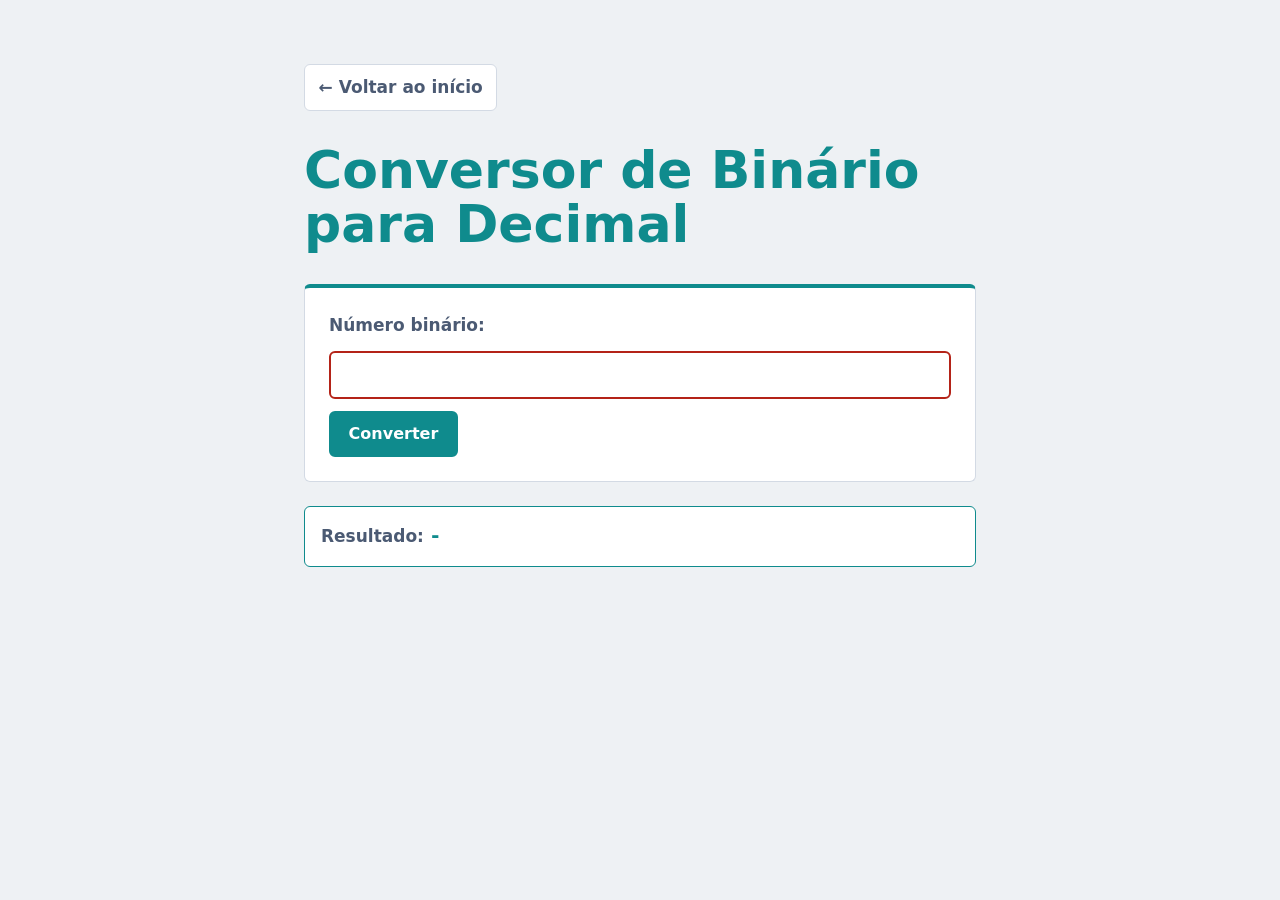
<file: projects/begginer/bin2dec.html>
<!DOCTYPE html>
<html lang="pt-br">
<head>
    <meta charset="UTF-8">
    <meta name="viewport" content="width=device-width, initial-scale=1.0">
    <title>Bin2Dec</title>
    <link rel="stylesheet" href="../../../assets/css/global.css">
    <link rel="stylesheet" href="../../../assets/css/bin2dec.css">
    <script src="../../../assets/js/bin2dec.js" defer></script>
</head>
<body>
    <main class="bin2dec">
        <a class="bin2dec__back" href="../../../index.html">&larr; Voltar ao início</a>
        <h1>Conversor de Binário para Decimal</h1>
        <form>
            <label for="binario">Número binário:</label>
            <input type="text" id="binario" name="binario" inputmode="numeric" pattern="[01]+" required>
            <button type="submit">Converter</button>
        </form>
        <p class="bin2dec__result"><strong>Resultado:</strong> <span id="resultado">-</span></p>
    </main>
</body>
</html>
</file>
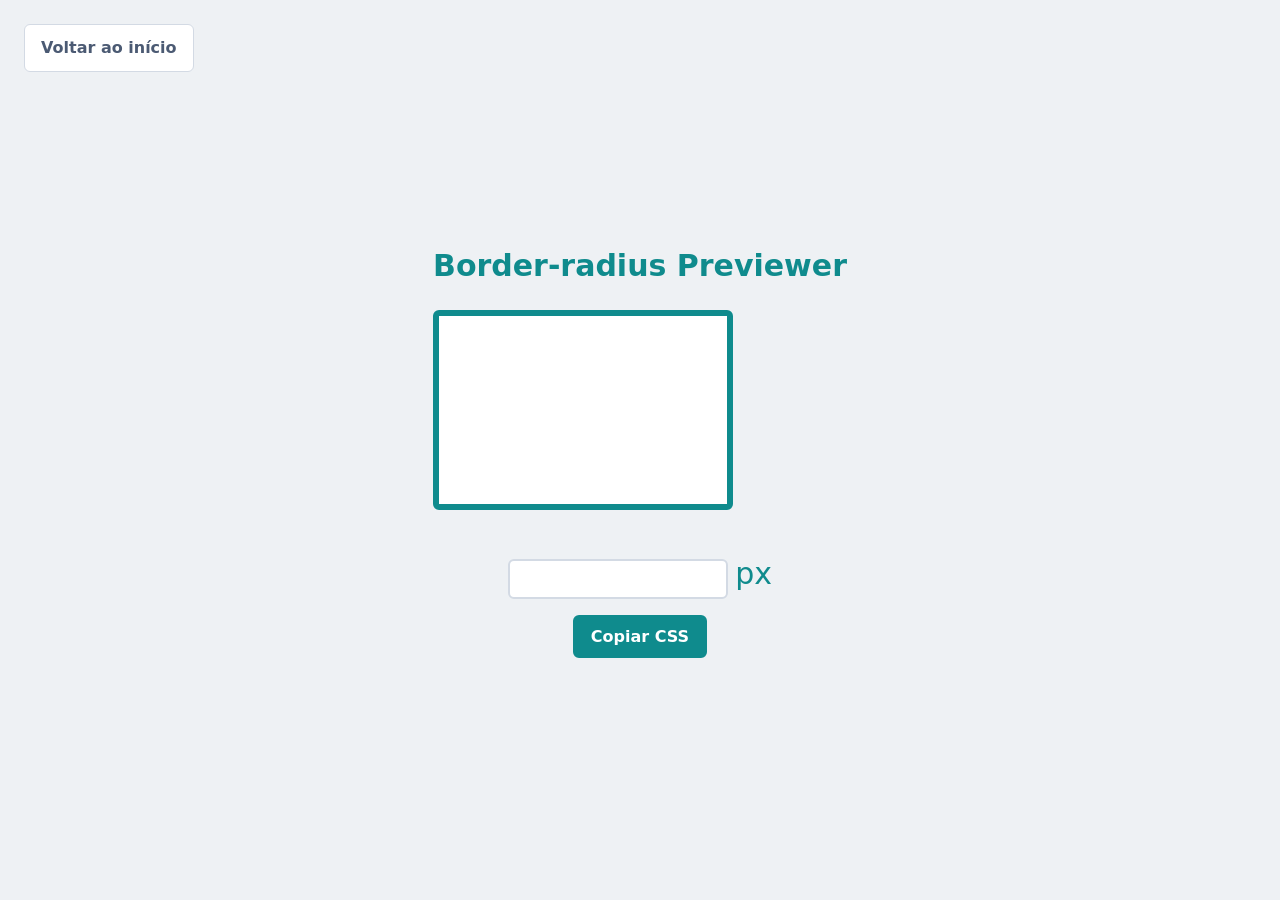
<file: projects/begginer/border-radius-previewer.html>
<!DOCTYPE html>
<html lang="pt-br">
<head>
    <meta charset="UTF-8">
    <meta name="viewport" content="width=device-width, initial-scale=1.0">
    <title>Border-radius Previewer</title>
    <link rel="stylesheet" href="../../assets/css/global.css">
    <link rel="stylesheet" href="../../assets/css/border-radius.css">
</head>
<body>
    <a class="home-button" href="../../index.html">Voltar ao início</a>
    <h1>Border-radius Previewer</h1>

    <div class="box"></div>
    <div class="container">
        <input type="text"> <label>px</label>
        <button class="copy-button" type="button">Copiar CSS</button>
    </div>
    <script src="../../assets/js/borderradius.js" defer></script>

</body>
</html>
</file>
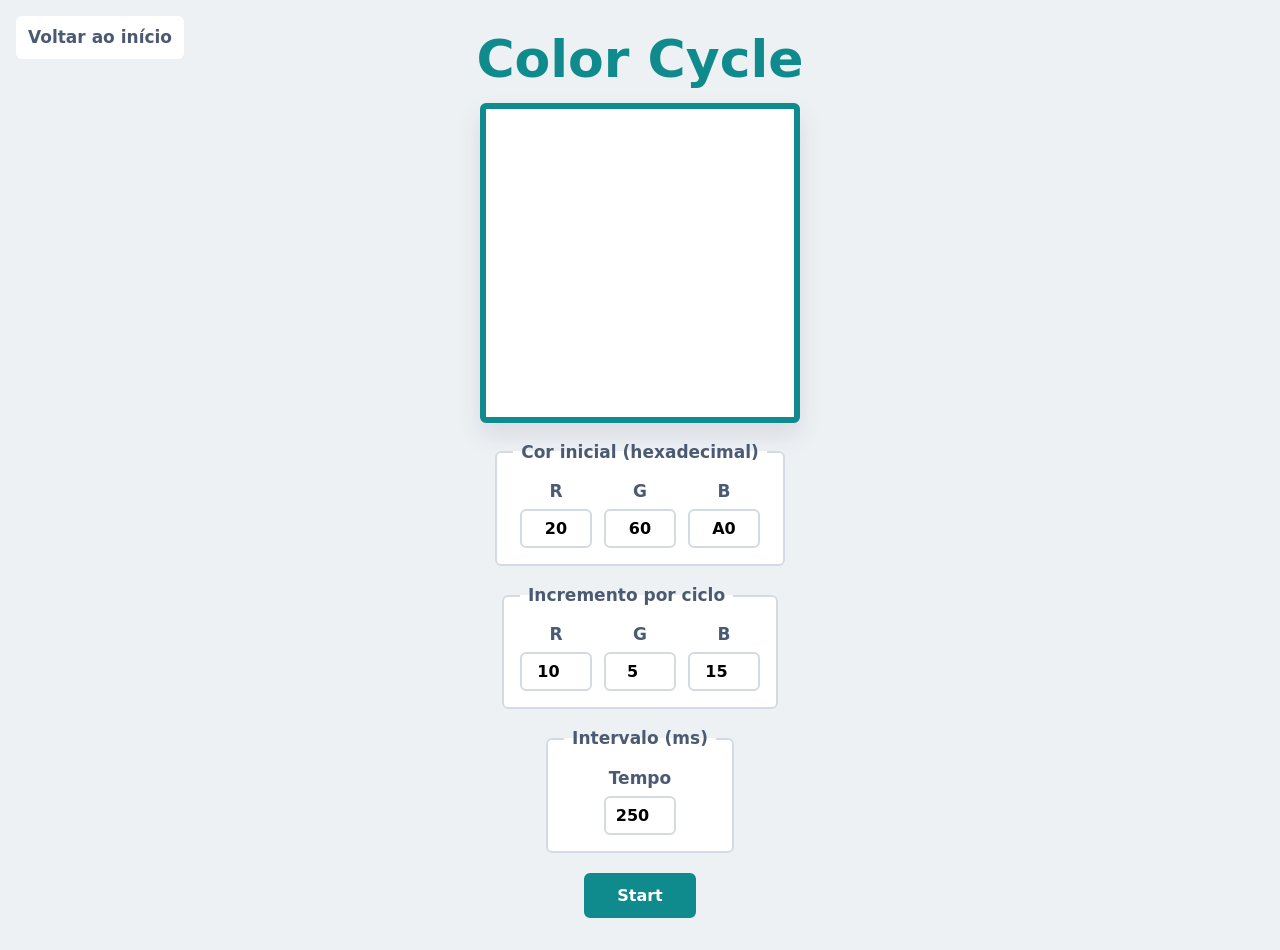
<file: projects/begginer/ColorCycle.html>
<!DOCTYPE html>
<html lang="pt-br">
<head>
    <meta charset="UTF-8">
    <meta name="viewport" content="width=device-width, initial-scale=1.0">
    <title>Color Cycle</title>
    <link rel="stylesheet" href="../../assets/css/global.css">
    <link rel="stylesheet" href="../../assets/css/colorcycle.css">
</head>
<body>
    <a class="home-button" href="../../index.html">Voltar ao início</a>
    <h1>Color Cycle</h1>

    <div id="colorBox"></div>

    <fieldset>
        <legend>Cor inicial (hexadecimal)</legend>
        <div class="campo">
            <label for="red">R</label>
            <input id="red" type="text" maxlength="2" value="20" autocomplete="off">
        </div>
        <div class="campo">
            <label for="green">G</label>
            <input id="green" type="text" maxlength="2" value="60" autocomplete="off">
        </div>
        <div class="campo">
            <label for="blue">B</label>
            <input id="blue" type="text" maxlength="2" value="A0" autocomplete="off">
        </div>
    </fieldset>

    <fieldset>
        <legend>Incremento por ciclo</legend>
        <div class="campo">
            <label for="incRed">R</label>
            <input id="incRed" type="number" min="-255" max="255" value="10">
        </div>
        <div class="campo">
            <label for="incGreen">G</label>
            <input id="incGreen" type="number" min="-255" max="255" value="5">
        </div>
        <div class="campo">
            <label for="incBlue">B</label>
            <input id="incBlue" type="number" min="-255" max="255" value="15">
        </div>
    </fieldset>

    <fieldset>
        <legend>Intervalo (ms)</legend>
        <div class="campo">
            <label for="interval">Tempo</label>
            <input id="interval" type="number" min="50" step="50" value="250">
        </div>
    </fieldset>

    <p id="warning" role="alert" hidden></p>

    <button id="toggleButton">Start</button>

    <script src="../../assets/js/colorcycle.js"></script>
</body>
</html>
</file>
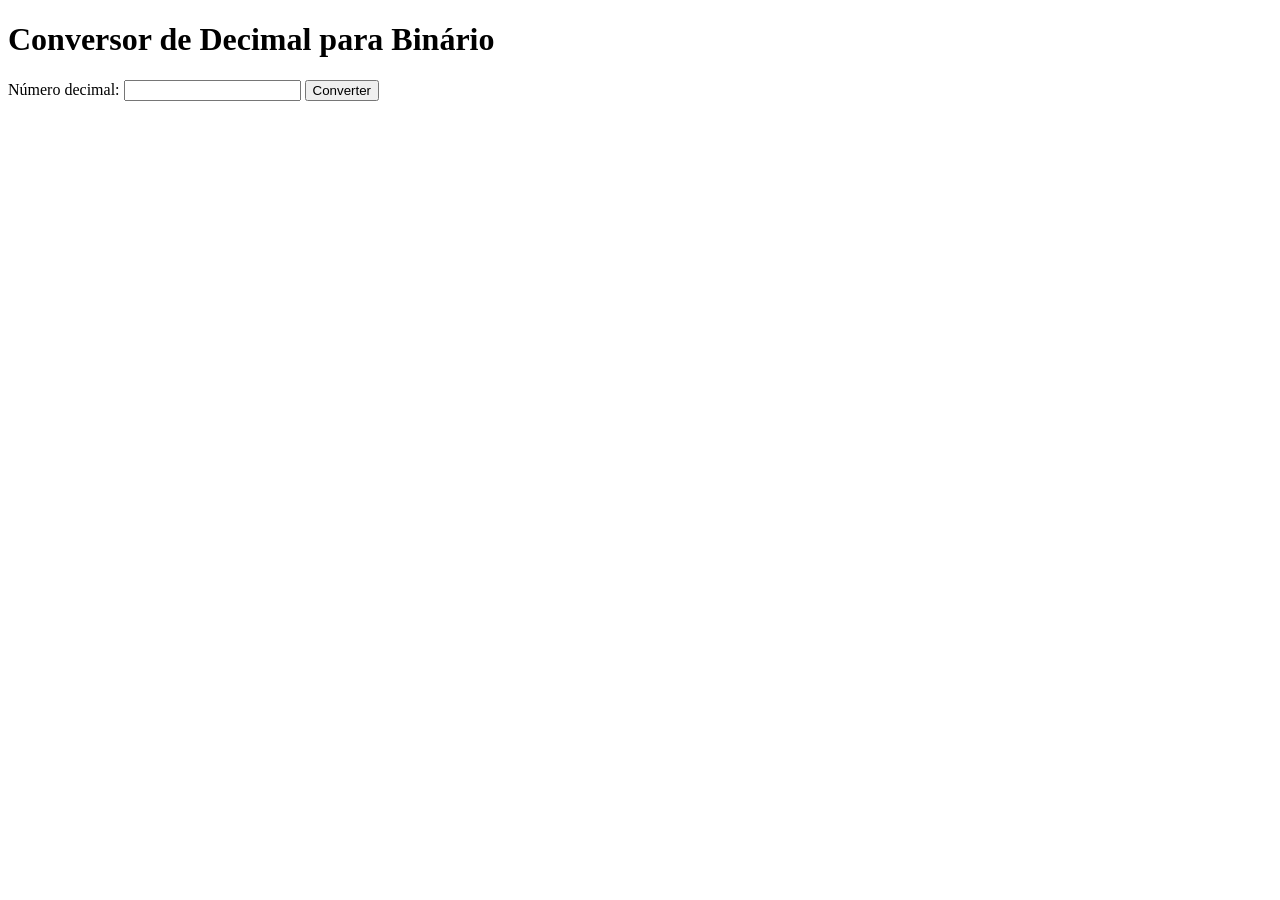
<file: projects/templates/bin2dec.html>
<!DOCTYPE html>
<html lang="pt-br">
<head>
    <meta charset="UTF-8">
    <meta name="viewport" content="width=device-width, initial-scale=1.0">
    <title>Bin2Dec</title>
</head>
<body>
    <h1>Conversor de Decimal para Binário</h1>
    <form method="post">
        <label for="decimal">Número decimal:</label>
        <input type="number" id="decimal" name="decimal" required>
        <button type="submit">Converter</button>
    </form>
</body>
</html>
</file>
<file: assets/css/global.css>
/* ==========================================================================
   global.css — estilos globais do portfólio App Ideas
   Organização: 1 Tokens · 2 Reset · 3 Layout · 4 Componentes · 5 Utilitários
   ========================================================================== */

/* 1. TOKENS ---------------------------------------------------------------- */
:root {
  --bg: #eef1f4;
  --surface: #ffffff;
  --ink: #14213d;
  --ink-soft: #4b5a73;
  --line: #d3dae4;

  /* uma cor por nível — troque aqui e muda no site todo */
  --beginner: #0f8b8d;
  --intermediate: #b86e00;
  --advanced: #6a4c93;

  --font-title: "Bricolage Grotesque", "Segoe UI", system-ui, sans-serif;
  --font-body: "Source Sans 3", "Segoe UI", system-ui, sans-serif;
  --font-code: ui-monospace, "Cascadia Code", Menlo, Consolas, monospace;

  --radius: 6px;
  --space: 1rem;
  --container: 72rem;
}

/* 2. RESET ----------------------------------------------------------------- */
*, *::before, *::after { box-sizing: border-box; }
* { margin: 0; }

html { scroll-behavior: smooth; }

body {
  font-family: var(--font-body);
  font-size: 1.0625rem;
  line-height: 1.6;
  color: var(--ink);
  background: var(--bg);
  -webkit-font-smoothing: antialiased;
}

a { color: inherit; }
:focus-visible { outline: 3px solid var(--ink); outline-offset: 3px; }

@media (prefers-reduced-motion: reduce) {
  html { scroll-behavior: auto; }
}

/* 3. LAYOUT ---------------------------------------------------------------- */
.container {
  width: min(100% - 2rem, var(--container));
  margin-inline: auto;
}

.site-header {
  background: var(--ink);
  color: #fff;
  padding-block: 3.5rem 2.5rem;
}

.site-header h1 {
  font-family: var(--font-title);
  font-size: clamp(2.25rem, 6vw, 4rem);
  line-height: 1.05;
  letter-spacing: -0.02em;
  max-width: 18ch;
}

.site-header p {
  margin-top: 1rem;
  max-width: 60ch;
  color: #c4cee0;
}

.site-header a { color: #fff; }

.site-nav {
  display: flex;
  flex-wrap: wrap;
  gap: 0.75rem;
  margin-top: 2rem;
}

.site-nav a {
  display: inline-flex;
  align-items: center;
  gap: 0.6rem;
  padding: 0.5rem 0.9rem;
  border: 1px solid #ffffff55;
  border-radius: var(--radius);
  text-decoration: none;
  font-weight: 600;
}

.site-nav a:hover { background: #ffffff1a; }
.site-nav .count { font-family: var(--font-code); font-size: 0.85rem; color: #c4cee0; }

.level {
  --accent: var(--ink);
  padding-block: 3.5rem;
  border-top: 1px solid var(--line);
}

.level--beginner     { --accent: var(--beginner); }
.level--intermediate { --accent: var(--intermediate); }
.level--advanced     { --accent: var(--advanced); }

.level__head {
  border-left: 6px solid var(--accent);
  padding-left: 1rem;
  margin-bottom: 2rem;
}

.level__head h2 {
  font-family: var(--font-title);
  font-size: clamp(1.75rem, 4vw, 2.5rem);
  letter-spacing: -0.01em;
  color: var(--accent);
}

.level__head p { color: var(--ink-soft); max-width: 60ch; }

.projects {
  display: grid;
  grid-template-columns: repeat(auto-fill, minmax(min(100%, 22rem), 1fr));
  gap: 1.25rem;
  padding: 0;
  list-style: none;
}

.site-footer {
  padding-block: 2rem;
  border-top: 1px solid var(--line);
  color: var(--ink-soft);
  font-size: 0.95rem;
}

/* 4. COMPONENTES ----------------------------------------------------------- */
.project {
  display: flex;
  flex-direction: column;
  gap: 0.9rem;
  padding: 1.25rem;
  background: var(--surface);
  border: 1px solid var(--line);
  border-top: 4px solid var(--accent);
  border-radius: var(--radius);
}

.project__top {
  display: flex;
  justify-content: space-between;
  align-items: flex-start;
  gap: 0.75rem;
}

.project__title {
  font-family: var(--font-title);
  font-size: 1.3rem;
  line-height: 1.2;
}

.project__status {
  flex-shrink: 0;
  padding: 0.15rem 0.6rem;
  border-radius: 999px;
  font-size: 0.85rem;
  font-weight: 600;
  background: var(--bg);
  color: var(--ink-soft);
}

.project[data-status="doing"] .project__status { background: #fff1d6; color: #7a4a00; }
.project[data-status="done"]  .project__status { background: var(--accent); color: #fff; }

.project__label {
  display: block;
  font-size: 0.9rem;
  font-weight: 700;
  color: var(--ink-soft);
  margin-bottom: 0.25rem;
}

.project__description { color: var(--ink); }


.project[data-status="done"] .project__result {
  border: 1px solid var(--accent);
  background: #fff;
}

.project__result:empty::before,
.project__result .placeholder {
  color: var(--ink-soft);
  font-style: italic;
}
.project__result:empty::before { content: "O resultado aparecerá aqui."; }

.project__links {
  display: flex;
  flex-wrap: wrap;
  gap: 0.5rem 1rem;
  margin-top: auto;
  font-weight: 600;
}

.project__links a { color: var(--accent); }
.project__links a[aria-disabled="true"] { color: var(--ink-soft); pointer-events: none; text-decoration: none; }

/* 5. UTILITÁRIOS ----------------------------------------------------------- */
.visually-hidden {
  position: absolute;
  width: 1px; height: 1px;
  overflow: hidden;
  clip: rect(0 0 0 0);
  white-space: nowrap;
}
</file>
<file: assets/css/bin2dec.css>
.bin2dec {
	width: min(100% - 2rem, 42rem);
	margin: 0 auto;
	padding-block: 4rem;
}

.bin2dec__back {
	display: inline-block;
	margin-bottom: 2rem;
	padding: 0.55rem 0.85rem;
	border: 1px solid var(--line);
	border-radius: var(--radius);
	color: var(--ink-soft);
	background: var(--surface);
	font-weight: 700;
	text-decoration: none;
}

.bin2dec__back:hover {
	border-color: var(--beginner);
	color: var(--beginner);
}

.bin2dec h1 {
	margin-bottom: 0.75rem;
	color: var(--beginner);
	font-family: var(--font-title);
	font-size: clamp(2rem, 6vw, 3.25rem);
	line-height: 1.05;
}

.bin2dec form {
	display: grid;
	gap: 0.75rem;
	margin-top: 2rem;
	padding: 1.5rem;
	background: var(--surface);
	border: 1px solid var(--line);
	border-top: 4px solid var(--beginner);
	border-radius: var(--radius);
}

.bin2dec label {
	color: var(--ink-soft);
	font-weight: 700;
}

.bin2dec input {
	width: 100%;
	padding: 0.75rem 0.85rem;
	border: 2px solid var(--line);
	border-radius: var(--radius);
	color: var(--ink);
	background: var(--surface);
	font: 1.1rem var(--font-code);
}

.bin2dec input:focus {
	border-color: var(--beginner);
	outline: 3px solid color-mix(in srgb, var(--beginner) 25%, transparent);
	outline-offset: 1px;
}

.bin2dec input:invalid:not(:placeholder-shown) {
	border-color: #b42318;
}

.bin2dec button {
	justify-self: start;
	padding: 0.7rem 1.1rem;
	border: 2px solid var(--beginner);
	border-radius: var(--radius);
	color: #fff;
	background: var(--beginner);
	font: 700 1rem var(--font-body);
	cursor: pointer;
	transition: background-color 160ms ease, color 160ms ease, transform 160ms ease;
}

.bin2dec button:hover {
	color: var(--beginner);
	background: var(--surface);
}

.bin2dec button:active {
	transform: translateY(1px);
}

.bin2dec__result {
	margin-top: 1.5rem;
	padding: 1rem;
	border: 1px solid var(--beginner);
	border-radius: var(--radius);
	background: var(--surface);
}

.bin2dec__result strong {
	color: var(--ink-soft);
}

.bin2dec__result span {
	color: var(--beginner);
	font: 700 1.25rem var(--font-code);
}

@media (max-width: 32rem) {
	.bin2dec {
		padding-block: 2.5rem;
	}

	.bin2dec form {
		padding: 1rem;
	}

	.bin2dec button {
		width: 100%;
	}
}
</file>
<file: assets/css/border-radius.css>
body {
  position: relative;
  height: 100vh;
  overflow: hidden;
  display: grid;
  place-content: center;
  background: var(--bg);
}

.home-button {
  position: absolute;
  top: 24px;
  left: 24px;
  padding: 10px 16px;
  border: 1px solid var(--line);
  border-radius: var(--radius);
  background: var(--surface);
  color: var(--ink-soft);
  font-weight: 700;
  font-size: 16px;
  text-decoration: none;
  transition: background-color 0.2s ease, color 0.2s ease;
}

.home-button:hover,
.home-button:focus-visible {
  border-color: var(--beginner);
  background: var(--surface);
  color: var(--beginner);
}

.box {
  width: 300px;
  height: 200px;
  border: 6px solid var(--beginner);
  border-radius: var(--radius);
  background: var(--surface);
  margin-bottom: 40px;
  cursor: pointer;
}

.container{
  text-align: center;
}

input{
  width: 220px;
  height: 40px;
  outline: none;
  border: 2px solid var(--line);
  border-radius: var(--radius);
  background-color: var(--surface);
  padding-left: 15px; 
  text-transform: lowercase;
  font-size: 16px;
  color: var(--ink);
}

.copy-button {
  display: block;
  margin: 16px auto 0;
  padding: 10px 16px;
  border: 2px solid var(--beginner);
  border-radius: var(--radius);
  color: #fff;
  background: var(--beginner);
  font: 700 1rem var(--font-body);
  cursor: pointer;
}

.copy-button:hover,
.copy-button:focus-visible {
  color: var(--beginner);
  background: var(--surface);
}

label {
  font-size: 30px;
  margin-left: 2px;
  color: var(--beginner);
}

h1 {
  font-size: 30px;
  margin-bottom: 20px;
  color: var(--beginner);
}
</file>
<file: assets/css/colorcycle.css>
body {
    min-height: 100vh;
    display: grid;
    place-content: center;
    justify-items: center;
    gap: 1rem;
    padding: 2rem 1rem;
    background: var(--bg);
}

.home-button {
    position: absolute;
    top: 1rem;
    left: 1rem;
    padding: 0.5rem 0.75rem;
    border-radius: var(--radius);
    color: var(--ink-soft);
    background: var(--surface);
    font-weight: 700;
    text-decoration: none;
}

h1 {
    color: var(--beginner);
    font-family: var(--font-title);
    font-size: clamp(2rem, 6vw, 3.25rem);
    line-height: 1.05;
}

#colorBox {
    width: min(100%, 20rem);
    aspect-ratio: 1;
    border: 6px solid var(--beginner);
    border-radius: var(--radius);
    background: var(--surface);
    box-shadow: 0 0.75rem 1.5rem #14213d1a;
}

fieldset {
    display: flex;
    flex-wrap: wrap;
    justify-content: center;
    gap: 0.75rem;
    padding: 0.75rem 1rem 1rem;
    border: 2px solid var(--line);
    border-radius: var(--radius);
    background: var(--surface);
}

legend {
    padding-inline: 0.5rem;
    color: var(--ink-soft);
    font-weight: 700;
}

.campo {
    display: grid;
    justify-items: center;
    gap: 0.25rem;
}

label {
    color: var(--ink-soft);
    font-weight: 700;
}

.campo input {
    width: 4.5rem;
    padding: 0.5rem;
    border: 2px solid var(--line);
    border-radius: var(--radius);
    background: var(--surface);
    font: 700 1rem var(--font-body);
    text-align: center;
}

.campo input:focus-visible {
    border-color: var(--beginner);
    outline: 3px solid color-mix(in srgb, var(--beginner) 25%, transparent);
    outline-offset: 1px;
}

.campo input:disabled {
    opacity: 0.55;
    cursor: not-allowed;
}

#warning {
    max-width: 20rem;
    color: #b00020;
    font-weight: 700;
    text-align: center;
}

button {
    min-width: 7rem;
    margin-top: 0.25rem;
    padding: 0.7rem 1.1rem;
    border: 2px solid var(--beginner);
    border-radius: var(--radius);
    color: #fff;
    background: var(--beginner);
    font: 700 1rem var(--font-body);
    cursor: pointer;
    transition: background-color 160ms ease, color 160ms ease, transform 160ms ease;
}

button:hover,
button:focus-visible {
    color: var(--beginner);
    background: var(--surface);
}

button:active {
    transform: translateY(1px);
}

@media (max-width: 32rem) {
    body {
        padding-block: 1.5rem;
    }

    #colorBox {
        width: min(100%, 16rem);
    }

    button {
        width: min(100%, 20rem);
        margin-top: 0;
    }
}
</file>
